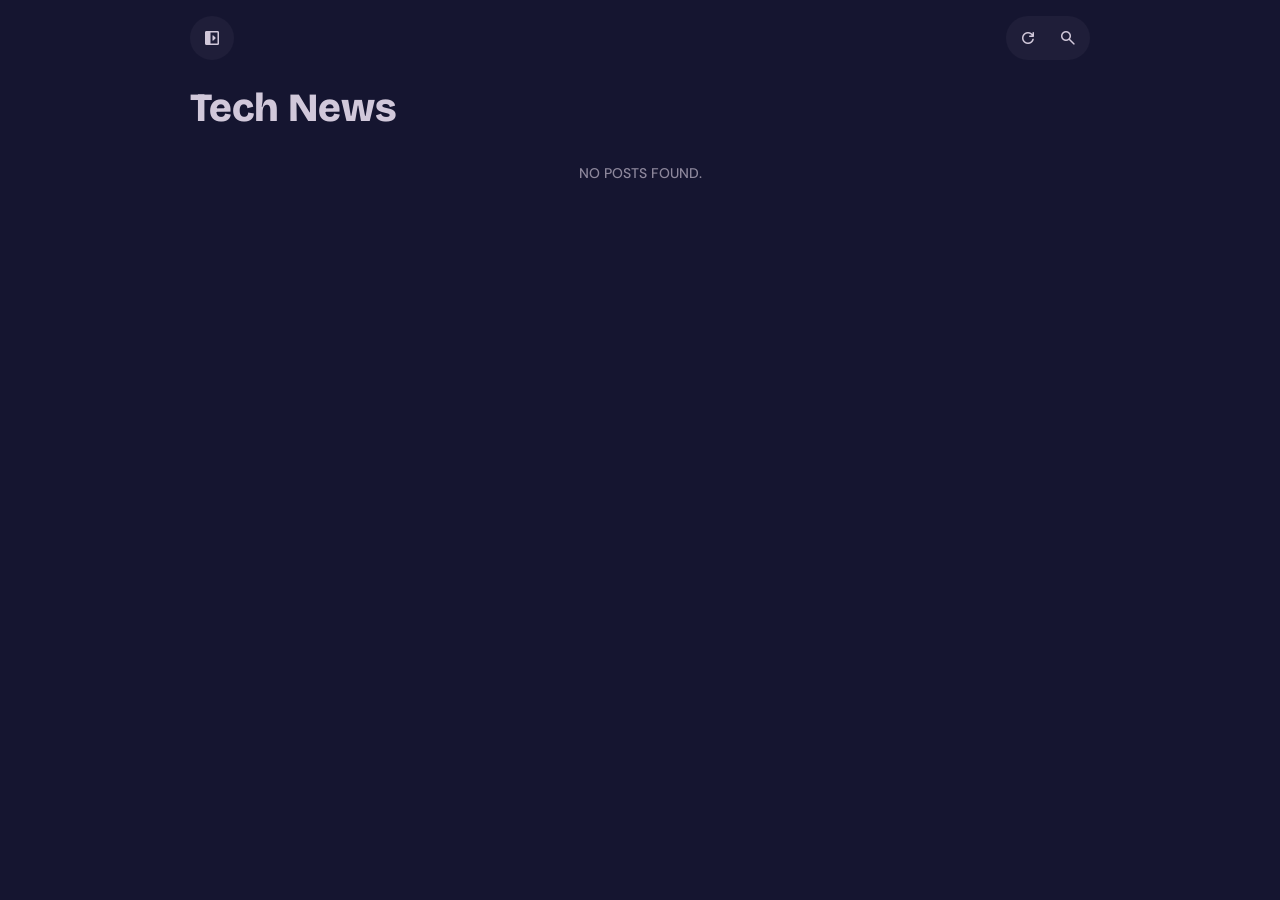
<file: index.html>
<!DOCTYPE html>
<html lang="en">
  <head>
    <meta charset="UTF-8">
    <meta name="viewport" content="width=device-width, initial-scale=1.0, maximum-scale=1.0, user-scalable=no">
    <title>Flit</title>
    <link rel="stylesheet" href="styles/global.css">
    <link rel="stylesheet" href="styles/index.css">
    <link rel="icon" href="./assets/icon.png" type="image/x-icon">
    <meta name="view-transition" content="same-origin" />

    <link rel="preconnect" href="https://fonts.googleapis.com">
    <link rel="preconnect" href="https://fonts.gstatic.com" crossorigin>
    <link href="https://fonts.googleapis.com/css2?family=Bricolage+Grotesque:opsz,wght@12..96,200..800&family=DM+Sans:ital,opsz,wght@0,9..40,100..1000;1,9..40,100..1000&display=swap" rel="stylesheet">
    <link rel="stylesheet" href="https://fonts.googleapis.com/css2?family=Material+Symbols+Rounded:opsz,wght,FILL,GRAD@20..48,100..700,0..1,-50..200" />
  </head>
  <body>
        <div class="top">
          <div class="header-nav-top">
            <div class="nav-top-all">
              <div class="nav-top overlay">
                <span class="material-symbols-rounded" id="sidebar-btn">left_panel_open</span>
              </div>
              <div class="nav-top overlay">
                <span class="material-symbols-rounded reload">refresh</span>
                <span class="material-symbols-rounded">search</span>
              </div>
            </div>
            <div class="header-top-info">
              <h1>Home</h1>
              <!-- <p>All Formats</p> -->
            </div>
          </div>
          <!-- <div class="filters"></div> -->
        </div>

        <div class="feed">
        </div>
  </body>
  <script src="scripts/script.js"></script>
  <script src="scripts/reader.js"></script>
</html>
</file>
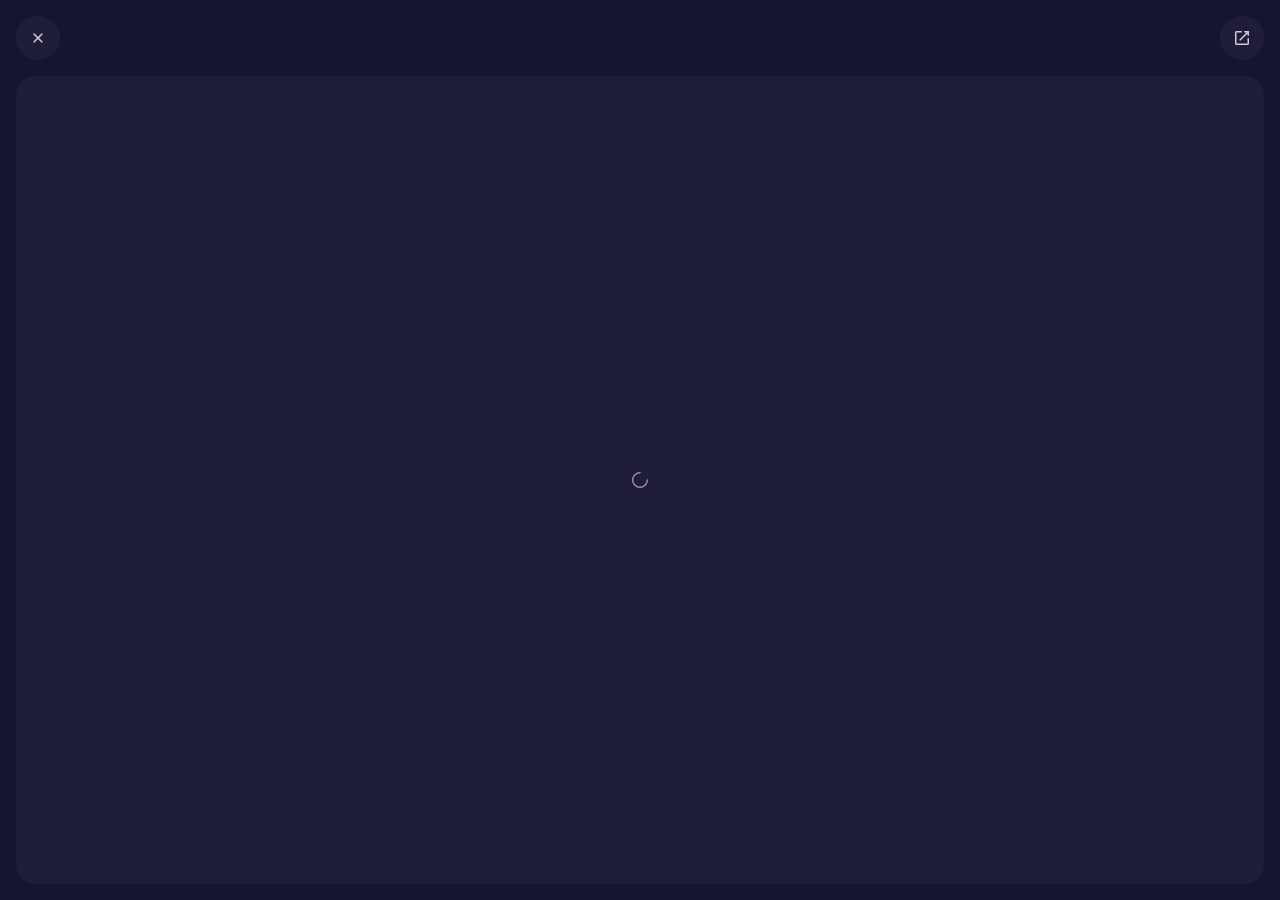
<file: browser.html>
<!DOCTYPE html>
<html lang="en">
  <head>
    <meta charset="UTF-8">
    <meta name="viewport" content="width=device-width, initial-scale=1.0, maximum-scale=1.0, user-scalable=no">
    <title>Browser</title>
    <link rel="stylesheet" href="styles/global.css">
    <link rel="stylesheet" href="styles/browser.css">
    <link rel="icon" href="./assets/icon.png" type="image/x-icon">

    <link rel="preconnect" href="https://fonts.googleapis.com">
    <link rel="preconnect" href="https://fonts.gstatic.com" crossorigin>
    <link href="https://fonts.googleapis.com/css2?family=Bricolage+Grotesque:opsz,wght@12..96,200..800&family=DM+Sans:ital,opsz,wght@0,9..40,100..1000;1,9..40,100..1000&display=swap" rel="stylesheet">
    <link rel="stylesheet" href="https://fonts.googleapis.com/css2?family=Material+Symbols+Rounded:opsz,wght,FILL,GRAD@20..48,100..700,0..1,-50..200" />
  </head>
  <body>
    <div class="browser-nav">
      <div class="nav-top overlay" id="browser-back">
        <span class="material-symbols-rounded">close</span>
      </div>
      <div class="nav-top overlay" id="browser-open-external">
        <span class="material-symbols-rounded">open_in_new</span>
      </div>
    </div>
    <div class="browser-content">
      <div class="browser-loading" id="browser-loading">
        <span class="material-symbols-rounded">progress_activity</span>
      </div>
      <iframe id="browser-iframe" title="Website" sandbox="allow-scripts allow-same-origin allow-forms allow-popups"></iframe>
    </div>
  </body>
  <script src="scripts/script.js"></script>
  <script src="scripts/browser.js"></script>
</html>
</file>
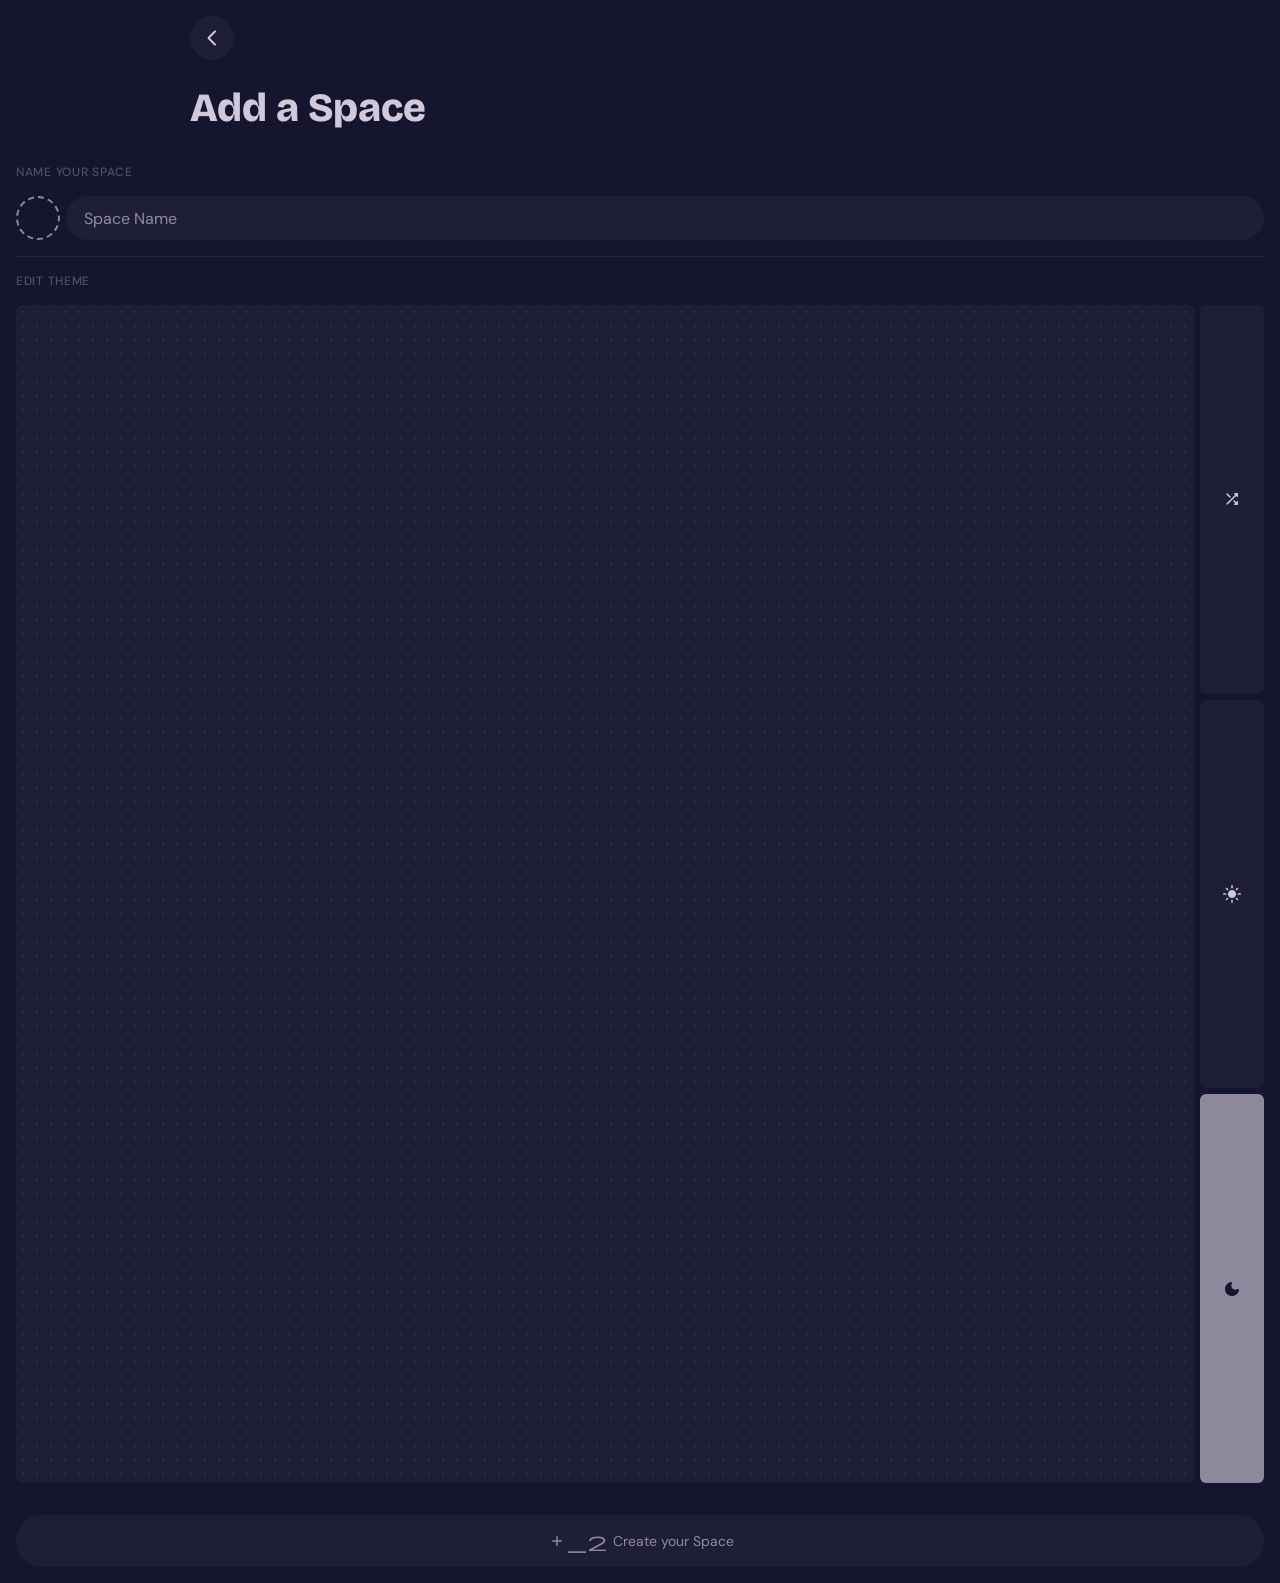
<file: new-space.html>
<!DOCTYPE html>
<html lang="en">
  <head>
    <meta charset="UTF-8">
    <meta name="viewport" content="width=device-width, initial-scale=1.0, maximum-scale=1.0, user-scalable=no">
    <title>New Space — Flit</title>
    <link rel="stylesheet" href="styles/global.css">
    <link rel="stylesheet" href="styles/new-space.css">
    <link rel="icon" href="./assets/icon.png" type="image/x-icon">
    <meta name="view-transition" content="same-origin" />

    <link rel="preconnect" href="https://fonts.googleapis.com">
    <link rel="preconnect" href="https://fonts.gstatic.com" crossorigin>
    <link href="https://fonts.googleapis.com/css2?family=Bricolage+Grotesque:opsz,wght@12..96,200..800&family=DM+Sans:ital,opsz,wght@0,9..40,100..1000;1,9..40,100..1000&display=swap" rel="stylesheet">
    <link rel="stylesheet" href="https://fonts.googleapis.com/css2?family=Material+Symbols+Rounded:opsz,wght,FILL,GRAD@20..48,100..700,0..1,-50..200" />
  </head>
  <body>

    <div class="top">
      <div class="header-nav-top">
        <div class="nav-top-all">
          <div class="nav-top overlay" id="back-btn">
            <span class="material-symbols-rounded">arrow_back_ios_new</span>
          </div>
        </div>
        <div class="header-top-info">
          <h1>Add a Space</h1>
        </div>
      </div>
    </div>

    <div class="ns-content">

      <p class="ns-label">Name your space</p>

      <div class="ns-name-row">
        <div class="ns-emoji-picker"></div>
        <div class="ns-input-pill">
          <input class="ns-input" type="text" placeholder="Space Name" />
        </div>
      </div>

      <hr>

      <p class="ns-label">Edit theme</p>

      <div class="ns-theme-section">
        <div class="ns-canvas-wrapper">
          <canvas id="color-canvas" width="180" height="180"></canvas>
          <div id="color-handle" class="ns-color-handle"></div>
        </div>

        <div class="ns-theme-controls">
          <div class="ns-theme-btn overlay" id="btn-shuffle">
            <span class="material-symbols-rounded">shuffle</span>
          </div>
          <div class="ns-theme-btn overlay" id="btn-light">
            <span class="material-symbols-rounded">light_mode</span>
          </div>
          <div class="ns-theme-btn overlay" id="btn-dark">
            <span class="material-symbols-rounded">dark_mode</span>
          </div>
        </div>
      </div>

    </div>

    <div class="btn overlay" id="create-btn">
      <span class="material-symbols-rounded">add_2</span>
      <p>Create your Space</p>
    </div>

  </body>
  <script src="scripts/script.js"></script>
  <script src="scripts/new-space.js"></script>
</html>
</file>
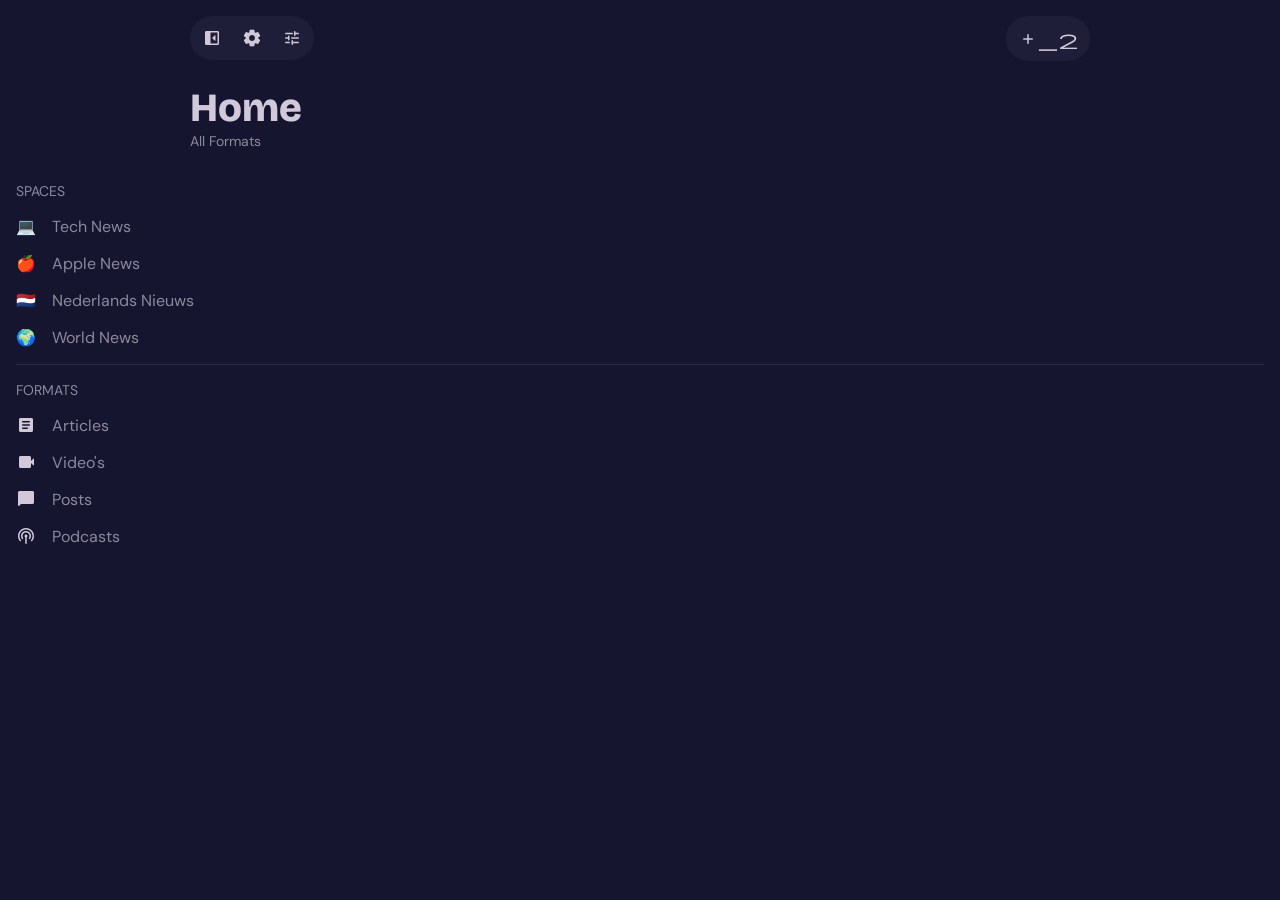
<file: sidebar.html>
<!DOCTYPE html>
<html lang="en">
  <head>
    <meta charset="UTF-8">
    <meta name="viewport" content="width=device-width, initial-scale=1.0, maximum-scale=1.0, user-scalable=no">
    <title>Flit</title>
    <link rel="stylesheet" href="styles/global.css">
    <link rel="stylesheet" href="styles/sidebar.css">
    <link rel="icon" href="./assets/icon.png" type="image/x-icon">
    <meta name="view-transition" content="same-origin" />

    <link rel="preconnect" href="https://fonts.googleapis.com">
    <link rel="preconnect" href="https://fonts.gstatic.com" crossorigin>
    <link href="https://fonts.googleapis.com/css2?family=Bricolage+Grotesque:opsz,wght@12..96,200..800&family=DM+Sans:ital,opsz,wght@0,9..40,100..1000;1,9..40,100..1000&display=swap" rel="stylesheet">
    <link rel="stylesheet" href="https://fonts.googleapis.com/css2?family=Material+Symbols+Rounded:opsz,wght,FILL,GRAD@20..48,100..700,0..1,-50..200" />
  </head>
  <body>
        <div class="top">
          <div class="header-nav-top">
            <div class="nav-top-all">
              <div class="nav-top overlay">
                <span class="material-symbols-rounded" id="close-sidebar-btn">left_panel_close</span>
                <span class="material-symbols-rounded">settings</span>
                <span class="material-symbols-rounded">tune</span>
              </div>
              <div class="add-btn-anchor">
                <div class="add-btn" id="add-btn">
                  <div class="add-btn-row">
                    <span class="material-symbols-rounded">add_2</span>
                    <p class="add-btn-label">Add Feed</p>
                  </div>
                  <div class="add-btn-row add-btn-row--second">
                    <span class="material-symbols-rounded">dashboard</span>
                    <p class="add-btn-label">New Space</p>
                  </div>
                </div>
              </div>
            </div>
            <div class="header-top-info">
              <h1>Home</h1> 
              <p>All Formats</p>
            </div>
          </div>
        </div>

        <div class="sidebar-menu">
        <div class="list" id="spaces-list">
          <p>SPACES</p>
        </div>
        <hr>
        <div class="list">
          <p>FORMATS</p>
          <div class="list-option"><span class="material-symbols-rounded">article</span><p>Articles</p></div>
          <div class="list-option"><span class="material-symbols-rounded">videocam</span><p>Video's</p></div>
          <div class="list-option"><span class="material-symbols-rounded">chat_bubble</span><p>Posts</p></div>
          <div class="list-option"><span class="material-symbols-rounded">podcasts</span><p>Podcasts</p></div>
        </div>
        </div>
  </body>
  <script src="scripts/script.js"></script>
  <script src="scripts/sidebar.js"></script>
</html>
</file>
<file: styles/global.css>
:root {
    /* Set dynamically by applyProfileTheme() in script.js */
    --theme-bg: transparent;
    --theme-fg: white;
    --theme-fg-64: rgba(255, 255, 255, 0.64);
    --theme-fg-5: rgba(255, 255, 255, 0.05);

    -webkit-tap-highlight-color: transparent;
}

html {
    touch-action: manipulation;
}

body {
    background: var(--theme-bg);
    color: var(--theme-fg);
    margin: 0;
    padding: 16px;
    padding-top: max(16px, env(safe-area-inset-top));
    padding-bottom: max(16px, env(safe-area-inset-bottom));
    box-sizing: border-box;
    display: flex;
    flex-direction: column;
    align-items: center;
    font-family: 'DM Sans', system-ui, sans-serif;
    min-height: 100svh;
    gap: 32px;
    touch-action: manipulation;
}

.material-symbols-rounded {
    font-size: 20px !important;
    font-variation-settings: 'FILL' 1;
}

.overlay {
    position: relative;
}

.overlay::before {
    content: '';
    position: absolute;
    top: 0;
    left: 0;
    width: 100%;
    height: 100%;
    background: var(--theme-fg-5);
    z-index: -1;
}

.top {
    display: flex;
    flex-direction: column;
    gap: 12px;
    width: 100%;
    max-width: 900px;
}

.header-nav-top {
    display: flex;
    flex-direction: column;
    gap: 24px;
}

.nav-top-all {
    display: flex;
    justify-content: space-between;
    align-items: flex-start;
}

.nav-top {
    display: flex;
    padding: 12px;
    border-radius: 9999px;
    overflow: hidden;
    gap: 20px;
    cursor: pointer;
}

h1 {
    font-family: 'bricolage grotesque', system-ui, sans-serif;
    font-weight: 900;
    font-size: 40px;
    margin: 0;
}

h2 {
    font-family: 'bricolage grotesque', system-ui, sans-serif;
    font-weight: 900;
    font-size: 20px;
    margin: 0;
}

p {
    margin: 0;
    color: var(--theme-fg-64);
    font-size: 14px;
}

.header-top-info {
    display: flex;
    flex-direction: column;
}


hr {
    border: none;
    height: 1px;
    background: var(--theme-fg);
    opacity: 0.1;
    width: 100%;
    margin: 0;
}
</file>
<file: styles/index.css>
.feed {
    display: flex;
    flex-direction: column;
    gap: 6px;
    max-width: 900px;
}

.feed-name {
    text-transform: uppercase;
    font-weight: 500;
}

.post {
    display: flex;
    flex-direction: column;
    gap: 16px;
    padding: 16px;
    border-radius: 16px;
    overflow: hidden;
    cursor: pointer;
}

.source {
    display: flex;
    align-items: center;
    gap: 12px;
    color: var(--theme-fg-64);
    font-weight: 500;
}

.post .source img {
    border-radius: 50%;
    width: 16px;
}

.post-image {
    width: 100%;
    border-radius: 8px;
}

.description {
    display: -webkit-box;
    -webkit-box-orient: vertical;
    -webkit-line-clamp: 4;
    line-clamp: 4;
    overflow: hidden;
    color: var(--theme-fg-64) !important;
}

.author-time {
    display: flex;
    justify-content: space-between;
}

.reload {
    cursor: pointer;
}

.post-link {
    display: inline-flex;
    align-self: flex-start;
    padding: 3px 10px;
    border-radius: 70px;
    overflow: hidden;
    text-decoration: none;
    color: var(--theme-fg-64);
}

.tweet-body {
    color: var(--theme-fg-64) !important;
    font-size: 15px;
    line-height: 1.55;
    display: -webkit-box;
    -webkit-box-orient: vertical;
    -webkit-line-clamp: 8;
    line-clamp: 8;
    overflow: hidden;
}
</file>
<file: styles/browser.css>
body {
    height: 100svh;
    min-height: unset;
    gap: 16px;
    align-items: stretch;
    overflow: hidden;
}

.browser-nav {
    display: flex;
    justify-content: space-between;
    flex-shrink: 0;
}

.browser-content {
    position: relative;
    flex: 1;
    background: var(--theme-fg-5);
    border-radius: 20px;
    overflow: hidden;
    min-height: 0;
}

.browser-loading {
    position: absolute;
    inset: 0;
    display: flex;
    align-items: center;
    justify-content: center;
    pointer-events: none;
}

.browser-loading span {
    font-size: 28px;
    color: var(--theme-fg-64);
    animation: browser-spin 0.8s linear infinite;
}

@keyframes browser-spin {
    from { transform: rotate(0deg); }
    to { transform: rotate(360deg); }
}

.browser-content iframe {
    width: 100%;
    height: 100%;
    border: none;
    display: block;
    opacity: 0;
    transition: opacity 0.2s ease;
}

.browser-content iframe.loaded {
    opacity: 1;
}
</file>
<file: styles/new-space.css>
.ns-content {
    display: flex;
    flex-direction: column;
    gap: 16px;
    width: 100%;
}

.ns-label {
    font-size: 12px;
    font-weight: 500;
    letter-spacing: 0.06em;
    text-transform: uppercase;
    color: var(--theme-fg-64);
    opacity: 0.5;
    margin: 0;
}

/* ── Name row ──────────────────────────────────────────────────────────── */

.ns-name-row {
    display: flex;
    align-items: center;
    gap: 6px;
}

.ns-emoji-picker {
    width: 44px;
    height: 44px;
    flex-shrink: 0;
    border-radius: 50%;
    border: 2px dashed var(--theme-fg-64);
    box-sizing: border-box;
}

.ns-input-pill {
    flex: 1;
    min-width: 0;
    height: 44px;
    border-radius: 59px;
    background: var(--theme-fg-5);
    display: flex;
    align-items: center;
    padding: 0 16px;
    box-sizing: border-box;
}

.ns-input {
    border: none;
    background: transparent;
    font-family: 'DM Sans', sans-serif;
    font-size: 16px;
    color: var(--theme-fg-64);
    width: 100%;
    outline: none;
}

.ns-input::placeholder {
    color: var(--theme-fg-64);
}

/* ── Theme picker ──────────────────────────────────────────────────────── */

.ns-theme-section {
    display: flex;
    gap: 6px;
    align-items: stretch;
    width: 100%;
}

.ns-canvas-wrapper {
    flex: 1;
    min-width: 0;
    aspect-ratio: 1 / 1;
    position: relative;
    border-radius: 6px;
    overflow: hidden;
    cursor: crosshair;
}

.ns-canvas-wrapper {
    background: var(--theme-fg-5);
}

.ns-canvas-wrapper canvas {
    display: block;
    width: 100%;
    height: 100%;
    opacity: 0;
}

/* Subtle dot-grid overlay matching the Figma design */
.ns-canvas-wrapper::after {
    content: '';
    position: absolute;
    inset: 0;
    background-image: radial-gradient(circle, var(--theme-fg) 1px, transparent 1px);
    background-size: 14px 14px;
    opacity: 0.1;
    pointer-events: none;
}

.ns-color-handle {
    display: none;
}

/* ── Theme control buttons ─────────────────────────────────────────────── */

.ns-theme-controls {
    width: 64px;
    flex-shrink: 0;
    display: flex;
    flex-direction: column;
    gap: 6px;
}

.ns-theme-btn {
    flex: 1;
    min-height: 0;
    border-radius: 6px;
    display: flex;
    align-items: center;
    justify-content: center;
    cursor: pointer;
}

.ns-theme-btn.overlay::before {
    border-radius: 6px;
}

.ns-theme-btn.active::before {
    background: var(--theme-fg-64);
}

.ns-theme-btn.active .material-symbols-rounded {
    color: var(--theme-bg);
}

/* ── Create button — matches article.html .btn ─────────────────────────── */

.btn {
    display: flex;
    justify-content: center;
    align-items: center;
    height: 52px;
    border-radius: 9999px;
    overflow: hidden;
    gap: 6px;
    cursor: pointer;
    width: 100%;
    margin-top: auto;
}

.btn span,
.btn p {
    color: var(--theme-fg-64);
}
</file>
<file: styles/sidebar.css>
.sidebar-menu {
    display: flex;
    flex-direction: column;
    gap: 16px;
    width: 100%;
}

.list {
    display: flex;
    flex-direction: column;
    width: 100%;
    gap: 16px;
}

.list-option {
    display: flex;
    gap: 16px;
}

.list-option p:first-child {
    font-size: 16px;
    color: var(--theme-fg);
}

.add-btn-anchor {
    position: relative;
    width: 44px;
    height: 44px;
    flex-shrink: 0;
}

.add-btn {
    cursor: pointer;
    user-select: none;
    position: absolute;
    top: 0;
    right: 0;
    padding: 12px;
    border-radius: 22px;
    background: var(--theme-fg-5);
    display: flex;
    flex-direction: column;
    align-items: flex-start;
    overflow: hidden;
    transition: border-radius 0.3s ease-out;
    z-index: 10;
}

.add-btn-row {
    display: flex;
    align-items: center;
}

.add-btn-label {
    font-size: 16px;
    max-width: 0;
    opacity: 0;
    overflow: hidden;
    white-space: nowrap;
    margin-left: 0;
    transition: max-width 0.3s ease, opacity 0.2s ease, margin-left 0.3s ease;
}

.add-btn-row--second {
    max-height: 0;
    overflow: hidden;
    opacity: 0;
    padding-top: 0;
    transition: max-height 0.3s ease, opacity 0.25s ease, padding-top 0.3s ease;
}

.add-btn.open {
    border-radius: 22px;
}

.add-btn.open .add-btn-label {
    max-width: 120px;
    opacity: 1;
    margin-left: 16px;
}

.add-btn.open .add-btn-row--second {
    max-height: 40px;
    opacity: 1;
    padding-top: 16px;
}

.list-option p:last-child {
    font-size: 16px;
    color: var(--theme-fg-64);
    font-weight: 400;
}
</file>
